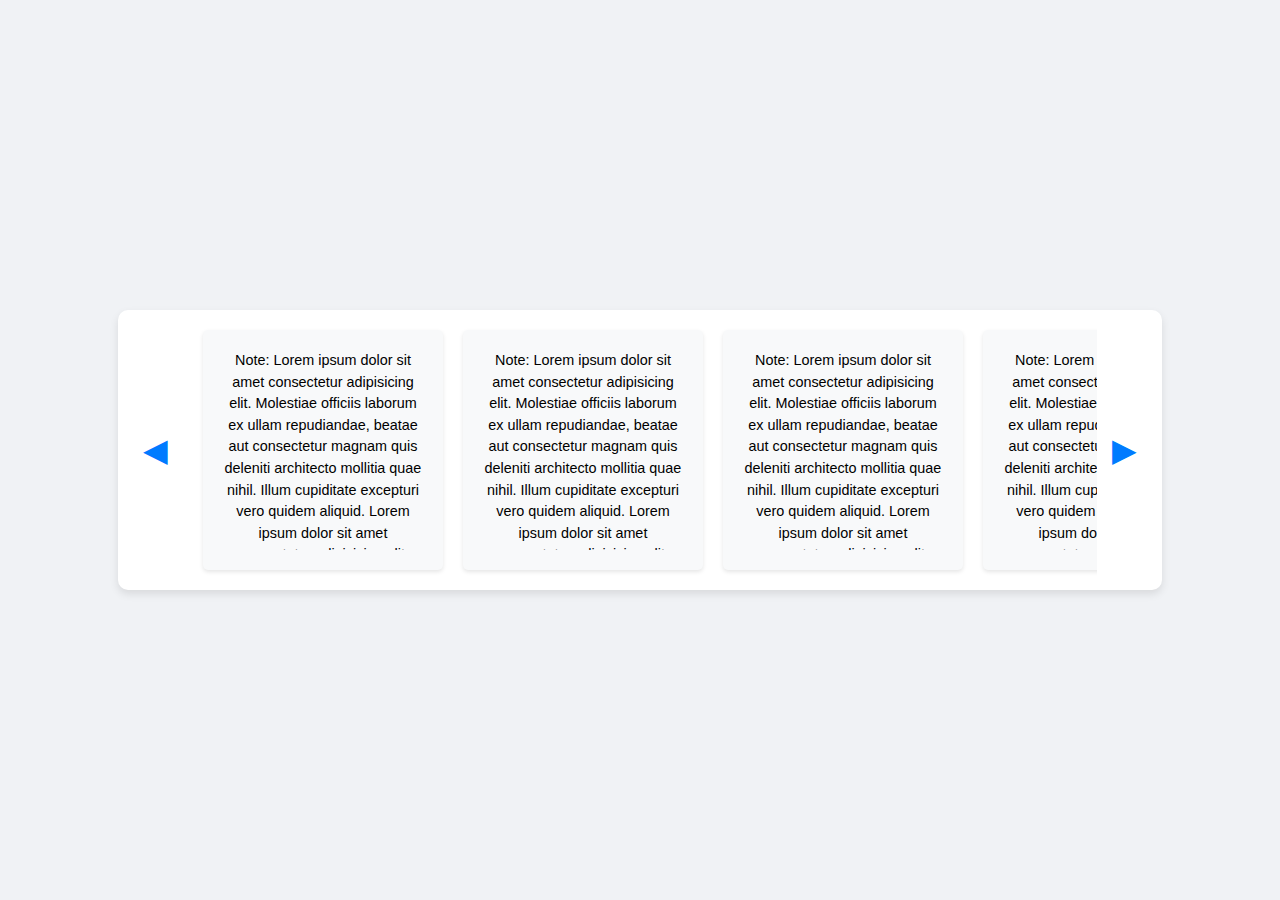
<file: Horizontal Scrollable Select Item/index.html>
<!DOCTYPE html>
<html lang="en">
  <head>
    <meta charset="UTF-8" />
    <meta name="viewport" content="width=device-width, initial-scale=1.0" />
    <title>Scrollable Text Options</title>
    <!-- <link rel="stylesheet" href="styles.css" /> -->
    <style>
      body {
        font-family: Arial, sans-serif;
        display: flex;
        justify-content: center;
        align-items: center;
        height: 100vh;
        background-color: #f0f2f5;
        margin: 0;
      }

      .container {
        display: flex;
        align-items: center;
        overflow: hidden;
        width: 80%;
        position: relative;
        background-color: #fff;
        border-radius: 10px;
        box-shadow: 0 4px 8px rgba(0, 0, 0, 0.1);
        padding: 10px;
      }

      .icon {
        font-size: 2rem;
        cursor: pointer;
        padding: 0 15px;
        user-select: none;
        color: #007bff;
      }

      .scrollable {
        display: flex;
        overflow-x: auto;
        scroll-behavior: smooth;
        width: calc(100% - 60px);
        padding: 10px;
      }

      .scrollable::-webkit-scrollbar {
        display: none;
      }

      .option {
        width: 200px;
        height: 200px;
        padding: 20px;
        cursor: pointer;
        transition: background-color 0.3s, color 0.3s;
        border-radius: 5px;
        margin: 0 10px;
        flex: 0 0 auto;
        background-color: #f8f9fa;
        box-shadow: 0 2px 4px rgba(0, 0, 0, 0.1);
        overflow: hidden;
        display: flex;
        align-items: center;
        justify-content: center;
        text-align: center;
      }

      .option.selected {
        background-color: #007bff;
        color: white;
      }

      .card p {
        margin: 0;
        font-size: 0.9rem;
        line-height: 1.5;
        overflow-y: auto;
        max-height: 100%;
      }
    </style>
  </head>
  <body>
    <div class="container">
      <div class="icon left" id="left-icon">&#9664;</div>
      <div class="scrollable">
        <div class="option card">
          <p>
            Note: Lorem ipsum dolor sit amet consectetur adipisicing elit.
            Molestiae officiis laborum ex ullam repudiandae, beatae aut
            consectetur magnam quis deleniti architecto mollitia quae nihil.
            Illum cupiditate excepturi vero quidem aliquid. Lorem ipsum dolor
            sit amet consectetur adipisicing elit. Molestiae officiis laborum ex
            ullam repudiandae, beatae aut consectetur magnam quis deleniti
            architecto mollitia quae nihil. Illum cupiditate excepturi vero
            quidem aliquid.
          </p>
        </div>
        <div class="option card">
          <p>
            Note: Lorem ipsum dolor sit amet consectetur adipisicing elit.
            Molestiae officiis laborum ex ullam repudiandae, beatae aut
            consectetur magnam quis deleniti architecto mollitia quae nihil.
            Illum cupiditate excepturi vero quidem aliquid. Lorem ipsum dolor
            sit amet consectetur adipisicing elit. Molestiae officiis laborum ex
            ullam repudiandae, beatae aut consectetur magnam quis deleniti
            architecto mollitia quae nihil. Illum cupiditate excepturi vero
            quidem aliquid.
          </p>
        </div>
        <div class="option card">
          <p>
            Note: Lorem ipsum dolor sit amet consectetur adipisicing elit.
            Molestiae officiis laborum ex ullam repudiandae, beatae aut
            consectetur magnam quis deleniti architecto mollitia quae nihil.
            Illum cupiditate excepturi vero quidem aliquid. Lorem ipsum dolor
            sit amet consectetur adipisicing elit. Molestiae officiis laborum ex
            ullam repudiandae, beatae aut consectetur magnam quis deleniti
            architecto mollitia quae nihil. Illum cupiditate excepturi vero
            quidem aliquid.
          </p>
        </div>
        <div class="option card">
          <p>
            Note: Lorem ipsum dolor sit amet consectetur adipisicing elit.
            Molestiae officiis laborum ex ullam repudiandae, beatae aut
            consectetur magnam quis deleniti architecto mollitia quae nihil.
            Illum cupiditate excepturi vero quidem aliquid. Lorem ipsum dolor
            sit amet consectetur adipisicing elit. Molestiae officiis laborum ex
            ullam repudiandae, beatae aut consectetur magnam quis deleniti
            architecto mollitia quae nihil. Illum cupiditate excepturi vero
            quidem aliquid.
          </p>
        </div>
        <div class="option card">
          <p>
            Note: Lorem ipsum dolor sit amet consectetur adipisicing elit.
            Molestiae officiis laborum ex ullam repudiandae, beatae aut
            consectetur magnam quis deleniti architecto mollitia quae nihil.
            Illum cupiditate excepturi vero quidem aliquid. Lorem ipsum dolor
            sit amet consectetur adipisicing elit. Molestiae officiis laborum ex
            ullam repudiandae, beatae aut consectetur magnam quis deleniti
            architecto mollitia quae nihil. Illum cupiditate excepturi vero
            quidem aliquid.
          </p>
        </div>
        <!-- Add more options as needed -->
      </div>
      <div class="icon right" id="right-icon">&#9654;</div>
    </div>
    <script src="script.js"></script>
  </body>
</html>

<script>
  document.addEventListener("DOMContentLoaded", () => {
    const scrollable = document.querySelector(".scrollable");
    const leftIcon = document.getElementById("left-icon");
    const rightIcon = document.getElementById("right-icon");
    const options = document.querySelectorAll(".option");

    leftIcon.addEventListener("click", () => {
      scrollable.scrollBy({ left: -100, behavior: "smooth" });
    });

    rightIcon.addEventListener("click", () => {
      scrollable.scrollBy({ left: 100, behavior: "smooth" });
    });

    options.forEach((option) => {
      option.addEventListener("click", () => {
        options.forEach((opt) => opt.classList.remove("selected"));
        option.classList.add("selected");
      });
    });
  });
</script>
</file>
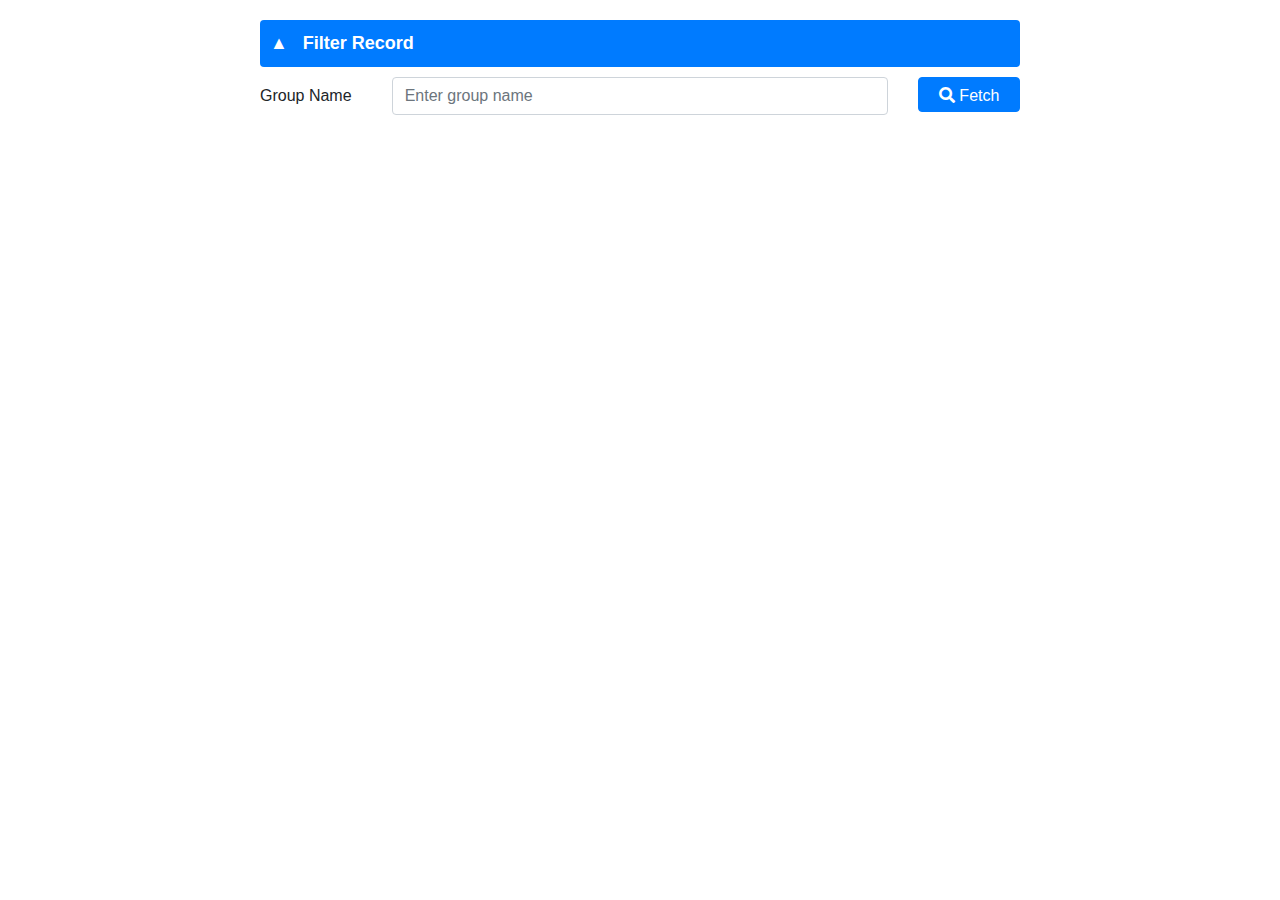
<file: Uer Permission Management - Component/index.html>
<!DOCTYPE html>
<html lang="en">
  <head>
    <meta charset="UTF-8" />
    <meta name="viewport" content="width=device-width, initial-scale=1.0" />
    <title>Filter Record Example</title>
    <link
      rel="stylesheet"
      href="https://maxcdn.bootstrapcdn.com/bootstrap/4.5.2/css/bootstrap.min.css"
    />
    <link
      rel="stylesheet"
      href="https://cdnjs.cloudflare.com/ajax/libs/font-awesome/5.15.4/css/all.min.css"
    />
    <style>
      .card {
        border: 1px solid #ddd;
        border-radius: 4px;
        margin-bottom: 20px;
      }

      .card-header {
        background-color: #007bff;
        color: #ffffff;
        padding: 10px;
        border-bottom: 1px solid #ddd;
        font-weight: bold;
        border-radius: 4px 4px 0 0;
      }

      .card-body {
        padding: 10px;
      }

      .form-check {
        margin-bottom: 10px;
      }

      .filter-wraper {
        max-width: 800px;
        margin: 0 auto;
        padding: 20px;
      }

      .filter-title {
        background-color: #007bff;
        color: #ffffff;
        padding: 10px;
        border-radius: 4px;
        margin-bottom: 10px;
        font-size: 18px;
      }

      .filter-title a {
        color: #ffffff;
        text-decoration: none;
      }

      .filter-title span {
        cursor: pointer;
        margin-right: 10px;
      }

      .btn-primary {
        background-color: #007bff;
        border-color: #007bff;
      }

      .btn-primary:hover {
        background-color: #0056b3;
        border-color: #004085;
      }

      .module-card {
        margin-top: 20px;
      }

      .form-control {
        border-radius: 4px;
      }

      .form-check-label {
        font-size: 14px;
      }

      .glyphicon {
        font-family: "Glyphicons Halflings";
      }
    </style>
  </head>
  <body>
    <div id="filter_record" class="filter-wraper">
      <div class="filter-title">
        <div class="filter">
          <span id="filter_record_arrow" style="color: #ffffff">&#x25B2;</span>
          <a href="javascript:void(0);" onclick="toggle_filter_record();"
            ><b>Filter Record</b></a
          >
        </div>
      </div>

      <form method="POST" id="frmFilter" name="frmFilter">
        <div class="form-group row">
          <label for="group_name" class="col-sm-2 col-form-label"
            >Group Name</label
          >
          <div class="col-sm-8">
            <input
              class="form-control"
              id="group_name"
              name="group_name"
              type="text"
              placeholder="Enter group name"
            />
          </div>
          <div class="col-sm-2">
            <button
              type="button"
              class="btn btn-primary"
              onClick="fetchUserModules();"
              style="height: 35px"
            >
              <i class="fas fa-search"></i> Fetch Modules
            </button>
          </div>
        </div>

        <div id="user_modules_container" style="display: none">
          <div class="form-group row">
            <div class="col-sm-12">
              <input
                type="text"
                class="form-control"
                id="module_search"
                placeholder="Search Modules"
                onkeyup="filterModules()"
              />
            </div>
          </div>
          <div class="form-group row">
            <div class="col-sm-12">
              <div class="form-check">
                <input
                  type="checkbox"
                  class="form-check-input"
                  id="global_check_all"
                  onclick="toggleGlobalPermissions(this)"
                />
                <label class="form-check-label" for="global_check_all"
                  >Check All / Uncheck All</label
                >
              </div>
            </div>
          </div>
          <div id="user_modules_list" class="row">
            <!-- User modules with permissions will be dynamically inserted here -->
          </div>

          <div class="form-group row">
            <div class="col-sm-12">
              <button
                type="button"
                class="btn btn-primary"
                onClick="addGroup();"
                style="height: 35px"
              >
                <i class="fas fa-plus"></i> Add Group
              </button>
            </div>
          </div>

          <div class="form-group row">
            <div class="col-sm-12">
              <small class="form-text text-muted">Group List</small>
              <div id="group_list" class="row">
                <!-- Display the list of groups with sub lists of items here -->
              </div>
            </div>
          </div>
        </div>
      </form>
    </div>

    <script>
      function toggle_filter_record() {
        var arrow = document.getElementById("filter_record_arrow");
        var frmFilter = document.getElementById("frmFilter");
        var display = frmFilter.style.display === "none" ? "block" : "none";
        arrow.innerHTML = display === "block" ? "&#x25BC;" : "&#x25B2;";
        frmFilter.style.display = display;
      }

      function fetchUserModules() {
        var groupName = document.getElementById("group_name").value;
        if (!groupName) {
          alert("Please enter a group name.");
          return;
        }

        document.getElementById("user_modules_container").style.display =
          "block";

        var userModules = ["Module 1", "Module 2", "Module 3"]; // Dummy data
        var userModulesList = document.getElementById("user_modules_list");
        userModulesList.innerHTML = "";

        userModules.forEach(function (module) {
          var moduleCard = document.createElement("div");
          moduleCard.classList.add("col-md-6", "module-card");
          moduleCard.setAttribute("data-module-name", module.toLowerCase());

          var card = document.createElement("div");
          card.classList.add("card");
          card.style.marginTop = "20px";

          var cardHeader = document.createElement("div");
          cardHeader.classList.add("card-header");
          cardHeader.textContent = module;

          var cardBody = document.createElement("div");
          cardBody.classList.add("card-body");

          var allCheckbox = document.createElement("div");
          allCheckbox.classList.add("form-check");
          allCheckbox.innerHTML = `<input type='checkbox' class='form-check-input module-all' onclick='toggleModulePermissions(this)'>
                                         <label class='form-check-label'>All</label>`;
          cardBody.appendChild(allCheckbox);

          var permissions = ["Create", "Read", "Update", "Delete"];
          permissions.forEach(function (permission) {
            var checkbox = document.createElement("div");
            checkbox.classList.add("form-check", "col-md-3");
            checkbox.innerHTML = `<input type='checkbox' class='form-check-input' name='${module}_permissions[]' value='${permission}' onclick='checkModuleAll(this)'>
                                         <label class='form-check-label'>${permission}</label>`;
            cardBody.appendChild(checkbox);
          });
          cardBody.style.display = "flex";
          cardBody.style.flexWrap = "wrap";
          cardBody.style.justifyContent = "space-between";

          card.appendChild(cardHeader);
          card.appendChild(cardBody);
          moduleCard.appendChild(card);
          userModulesList.appendChild(moduleCard);
        });
      }

      function toggleGlobalPermissions(checkbox) {
        var checkboxes = document.querySelectorAll(
          "#user_modules_list input[type=checkbox]"
        );
        checkboxes.forEach(function (cb) {
          cb.checked = checkbox.checked;
        });
      }

      function toggleModulePermissions(checkbox) {
        var checkboxes = checkbox.parentElement.parentElement.querySelectorAll(
          "input[type=checkbox]"
        );
        checkboxes.forEach(function (cb) {
          cb.checked = checkbox.checked;
        });
        if (!checkbox.checked) {
          document.getElementById("global_check_all").checked = false;
        }
      }

      function checkModuleAll(checkbox) {
        var moduleCard = checkbox.closest(".card-body");
        var allCheckbox = moduleCard.querySelector(".module-all");
        var allChecked = true;
        var moduleCheckboxes = moduleCard.querySelectorAll(
          "input[type=checkbox]:not(.module-all)"
        );
        moduleCheckboxes.forEach(function (cb) {
          if (!cb.checked) {
            allChecked = false;
          }
        });
        allCheckbox.checked = allChecked;

        if (!checkbox.checked) {
          document.getElementById("global_check_all").checked = false;
        } else {
          var globalAllChecked = true;
          var allModuleCheckboxes = document.querySelectorAll(
            "#user_modules_list input[type=checkbox]:not(.module-all)"
          );
          allModuleCheckboxes.forEach(function (cb) {
            if (!cb.checked) {
              globalAllChecked = false;
            }
          });
          document.getElementById("global_check_all").checked =
            globalAllChecked;
        }
      }

      function filterModules() {
        var input, filter, modules, moduleCard, i;
        input = document.getElementById("module_search");
        filter = input.value.toLowerCase();
        modules = document.getElementsByClassName("module-card");

        for (i = 0; i < modules.length; i++) {
          moduleCard = modules[i];
          if (
            moduleCard.getAttribute("data-module-name").indexOf(filter) > -1
          ) {
            moduleCard.style.display = "";
          } else {
            moduleCard.style.display = "none";
          }
        }
      }

      function addGroup() {
        var groupName = document.getElementById("group_name").value;
        var userModulesList = document
          .getElementById("user_modules_list")
          .getElementsByClassName("card");

        if (!groupName) {
          alert("Please enter a group name.");
          return;
        }

        var groupList = document.getElementById("group_list");
        var groupItem = document.createElement("div");
        groupItem.classList.add("col-sm-12");

        var card = document.createElement("div");
        card.classList.add("card");

        var cardHeader = document.createElement("div");
        cardHeader.classList.add("card-header");
        cardHeader.innerHTML = `<b>Group Name:</b> ${groupName}`;

        var cardBody = document.createElement("div");
        cardBody.classList.add("card-body");

        for (var i = 0; i < userModulesList.length; i++) {
          var module =
            userModulesList[i].getElementsByClassName("card-header")[0]
              .textContent;
          var checkboxes = userModulesList[i].getElementsByTagName("input");

          var selectedPermissions = [];
          for (var j = 0; j < checkboxes.length; j++) {
            if (checkboxes[j].checked && checkboxes[j].value) {
              selectedPermissions.push(checkboxes[j].value);
            }
          }

          if (selectedPermissions.length > 0) {
            var subListItem = document.createElement("p");
            subListItem.innerHTML = `<b>${module}:</b> ${selectedPermissions.join(
              ", "
            )}`;
            cardBody.appendChild(subListItem);
          }
        }

        card.appendChild(cardHeader);
        card.appendChild(cardBody);
        groupItem.appendChild(card);
        groupList.appendChild(groupItem);

        document.getElementById("group_name").value = "";
        var checkboxes = document.querySelectorAll(
          "#user_modules_list input[type=checkbox]"
        );
        checkboxes.forEach(function (checkbox) {
          checkbox.checked = false;
        });
      }
    </script>
  </body>
</html>
</file>
<file: Horizontal Scrollable Select Item/styles.css>
.card {
    background-color: #ffffff;
    border-radius: 5px;
    box-shadow: 0 2px 4px rgba(0, 0, 0, 0.1);
    padding: 20px;
    margin-bottom: 20px;
}

.container {
    display: flex;
    align-items: center;
    overflow: hidden;
    width: 80%;
    position: relative;
}

.icon {
    font-size: 2rem;
    cursor: pointer;
    padding: 0 10px;
    user-select: none;
}

.scrollable {
    display: flex;
    overflow-x: auto;
    scroll-behavior: smooth;
    width: calc(100% - 80px);
}

.option {
    padding: 10px 20px;
    white-space: nowrap;
    cursor: pointer;
    transition: background-color 0.3s, color 0.3s;
}

.option.selected {
    background-color: #007bff;
    color: white;
    border-radius: 5px;
}

.scrollable::-webkit-scrollbar {
    display: none;
}
</file>
